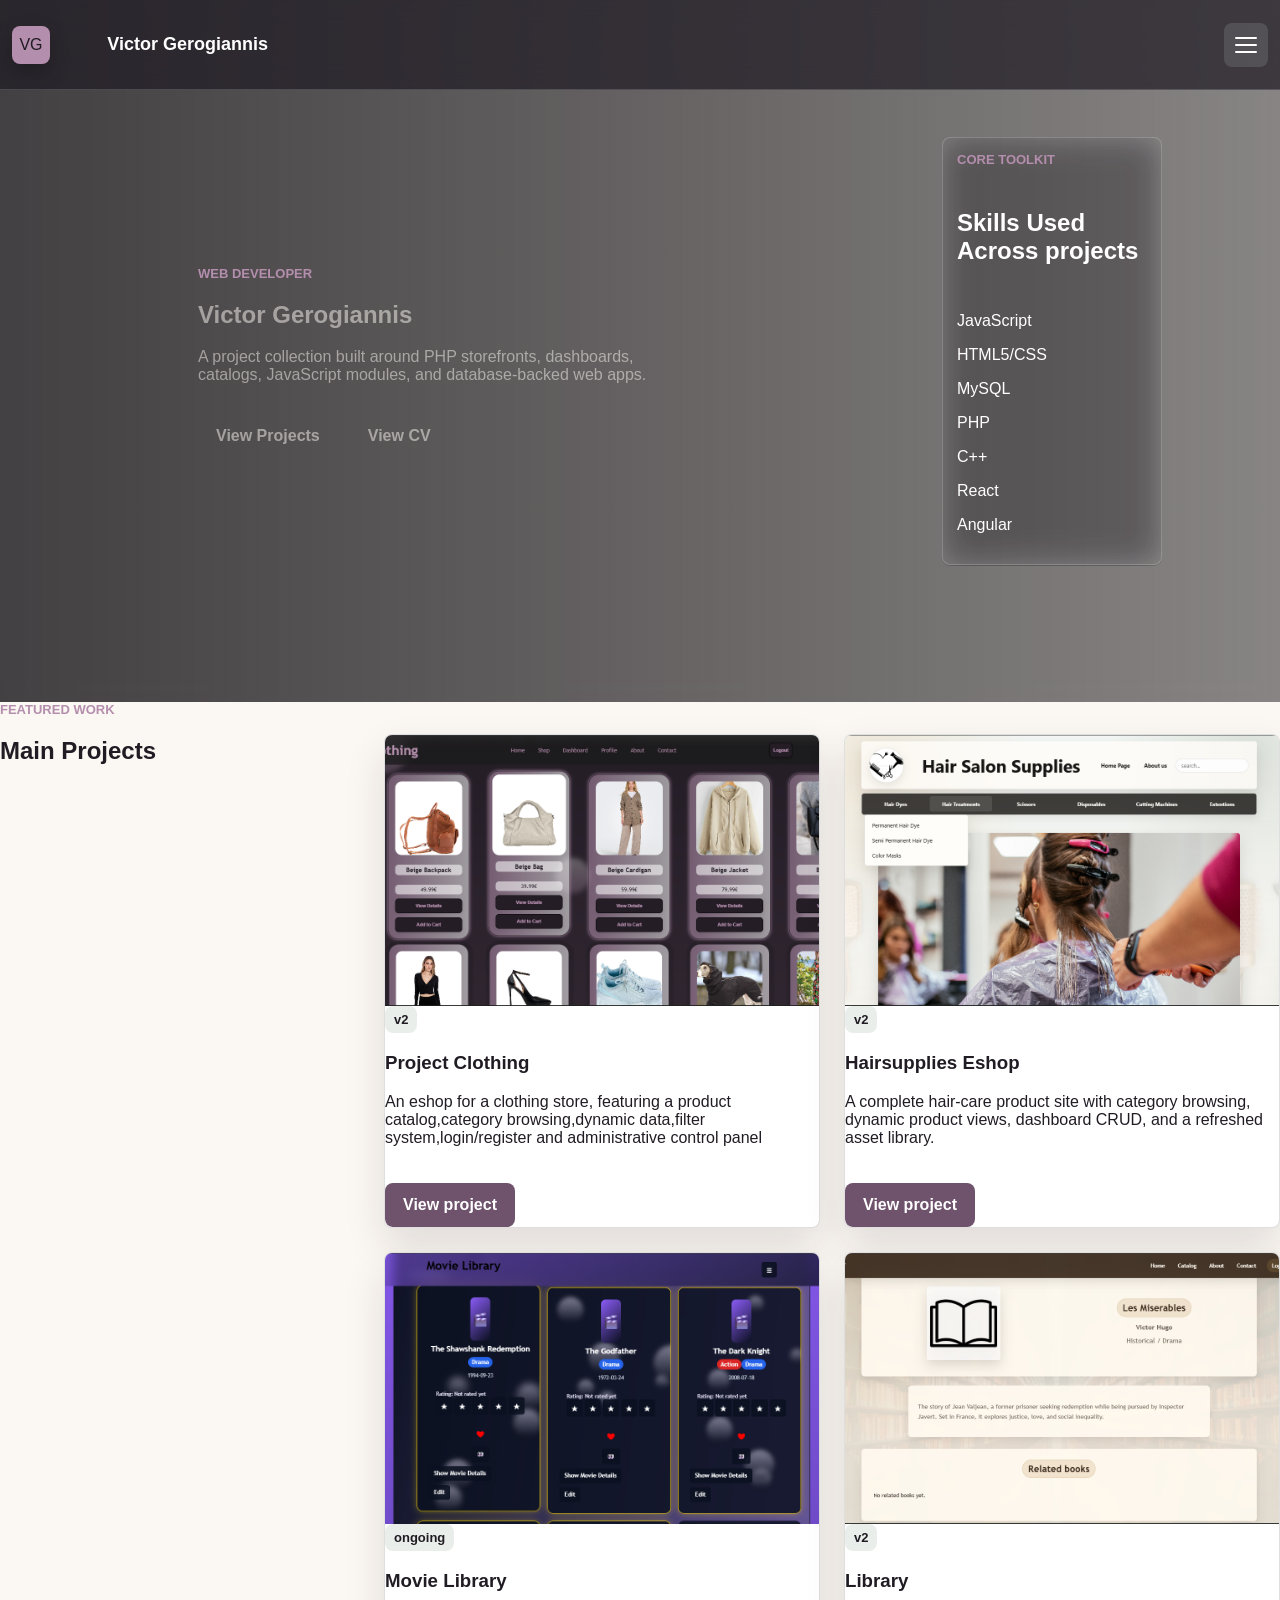
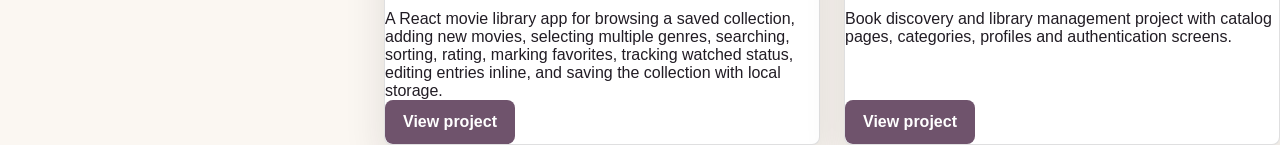
<file: index.html>
<!DOCTYPE html>
<html lang="en">
<head>
    <meta charset="UTF-8">
    <meta name="viewport" content="width=device-width, initial-scale=1.0">
    <title>Victor Gerogiannis</title>
    <link rel="stylesheet" href="css/style.css">
</head>
<body>
    <div id="modalcont" class="modal dnone"></div>
    <header id="headercontainer"></header>
    <main>
        <div id="introcontainer"></div>
        <div id="projectcontainer"></div>
        <!-- <div id="archivecontainer"></div> -->
    </main>
    <footer id="footercontainer"></footer>
    <script type="module" src="js/app.js"></script>
</body>
</html>
</file>
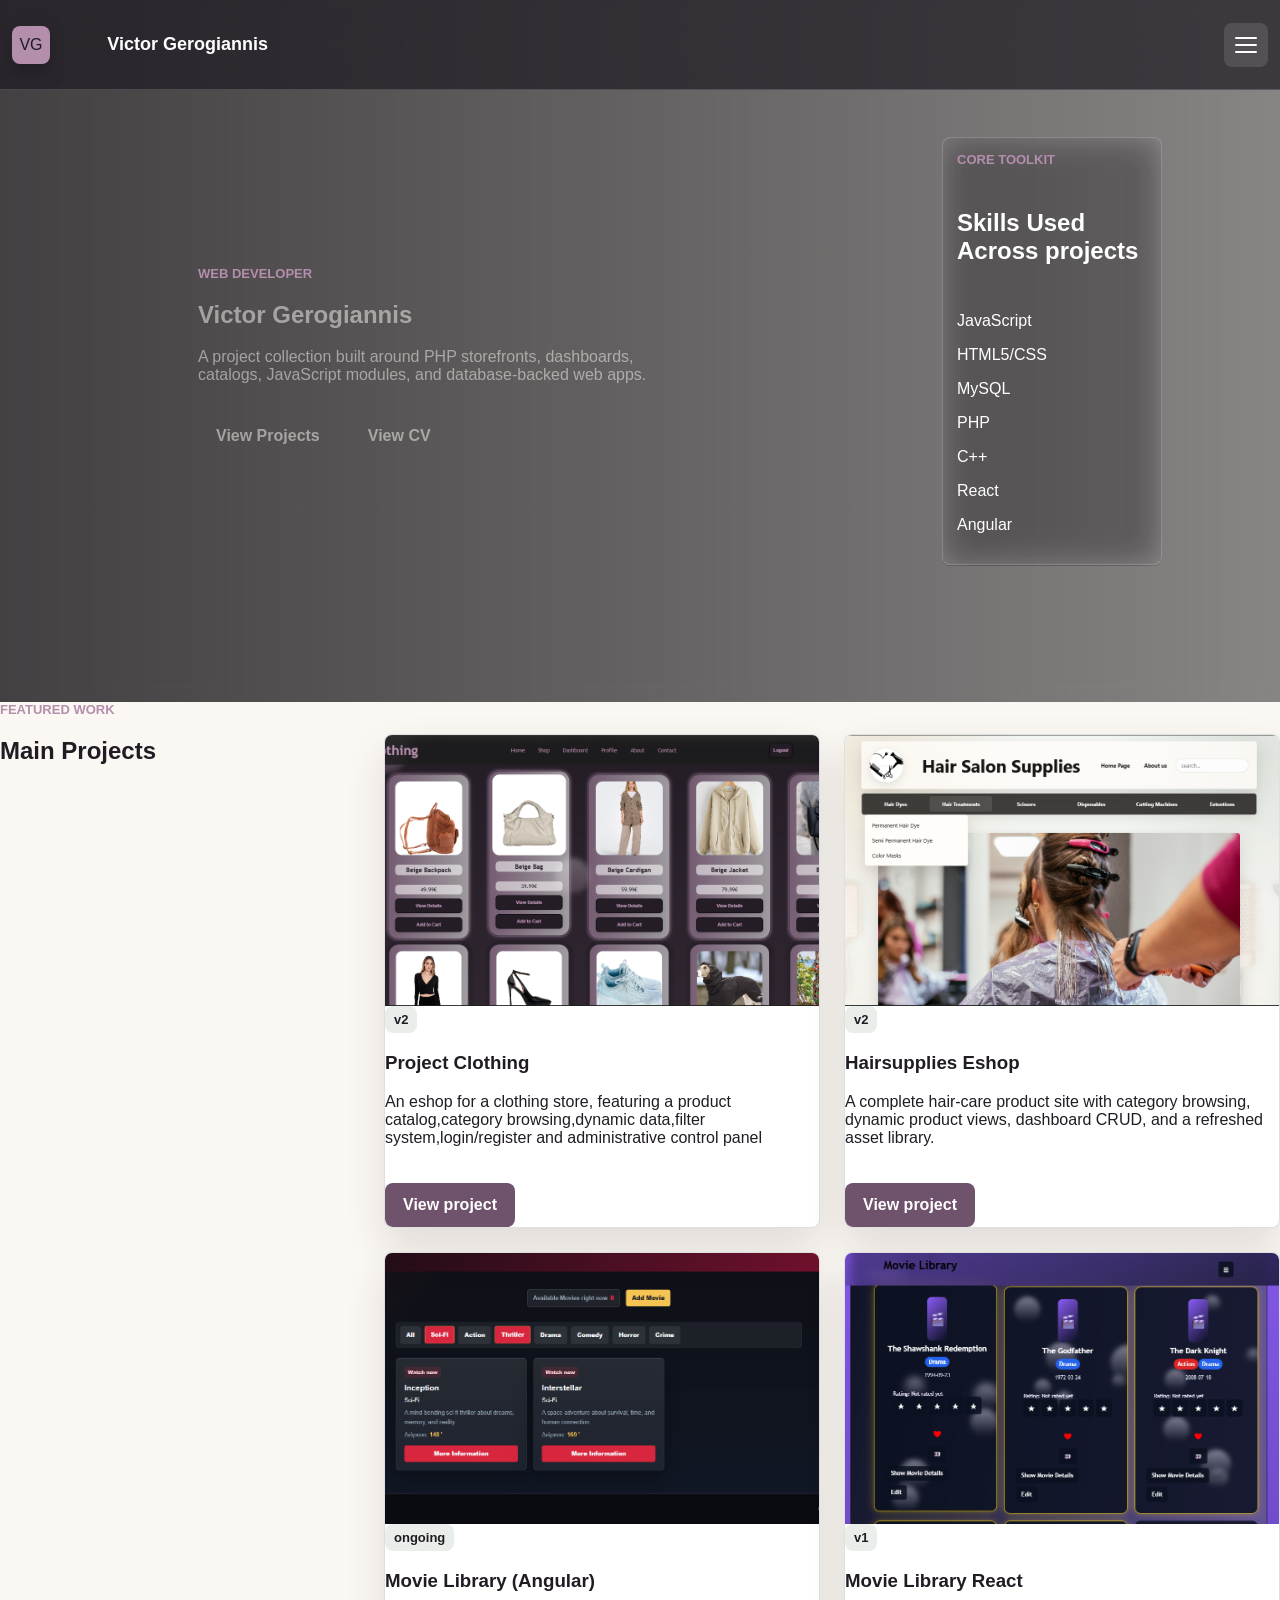
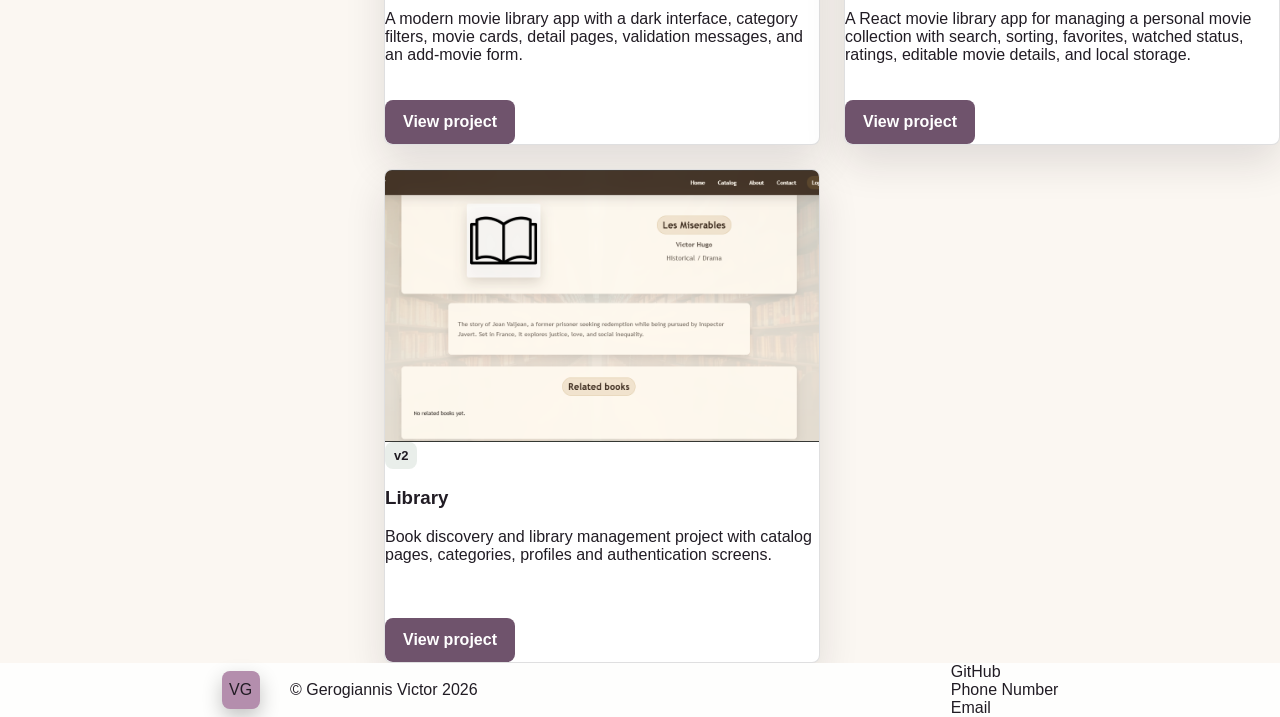
<file: portfolio website/index.html>
<!DOCTYPE html>
<html lang="en">
<head>
    <meta charset="UTF-8">
    <meta name="viewport" content="width=device-width, initial-scale=1.0">
    <title>Victor Gerogiannis</title>
    <link rel="stylesheet" href="css/style.css">
</head>
<body>
    <div id="modalcont" class="modal dnone"></div>
    <header id="headercontainer"></header>
    <main>
        <div id="introcontainer"></div>
        <div id="projectcontainer"></div>
        <!-- <div id="archivecontainer"></div> -->
    </main>
    <footer id="footercontainer"></footer>
    <script type="module" src="js/app.js"></script>
</body>
</html>
</file>
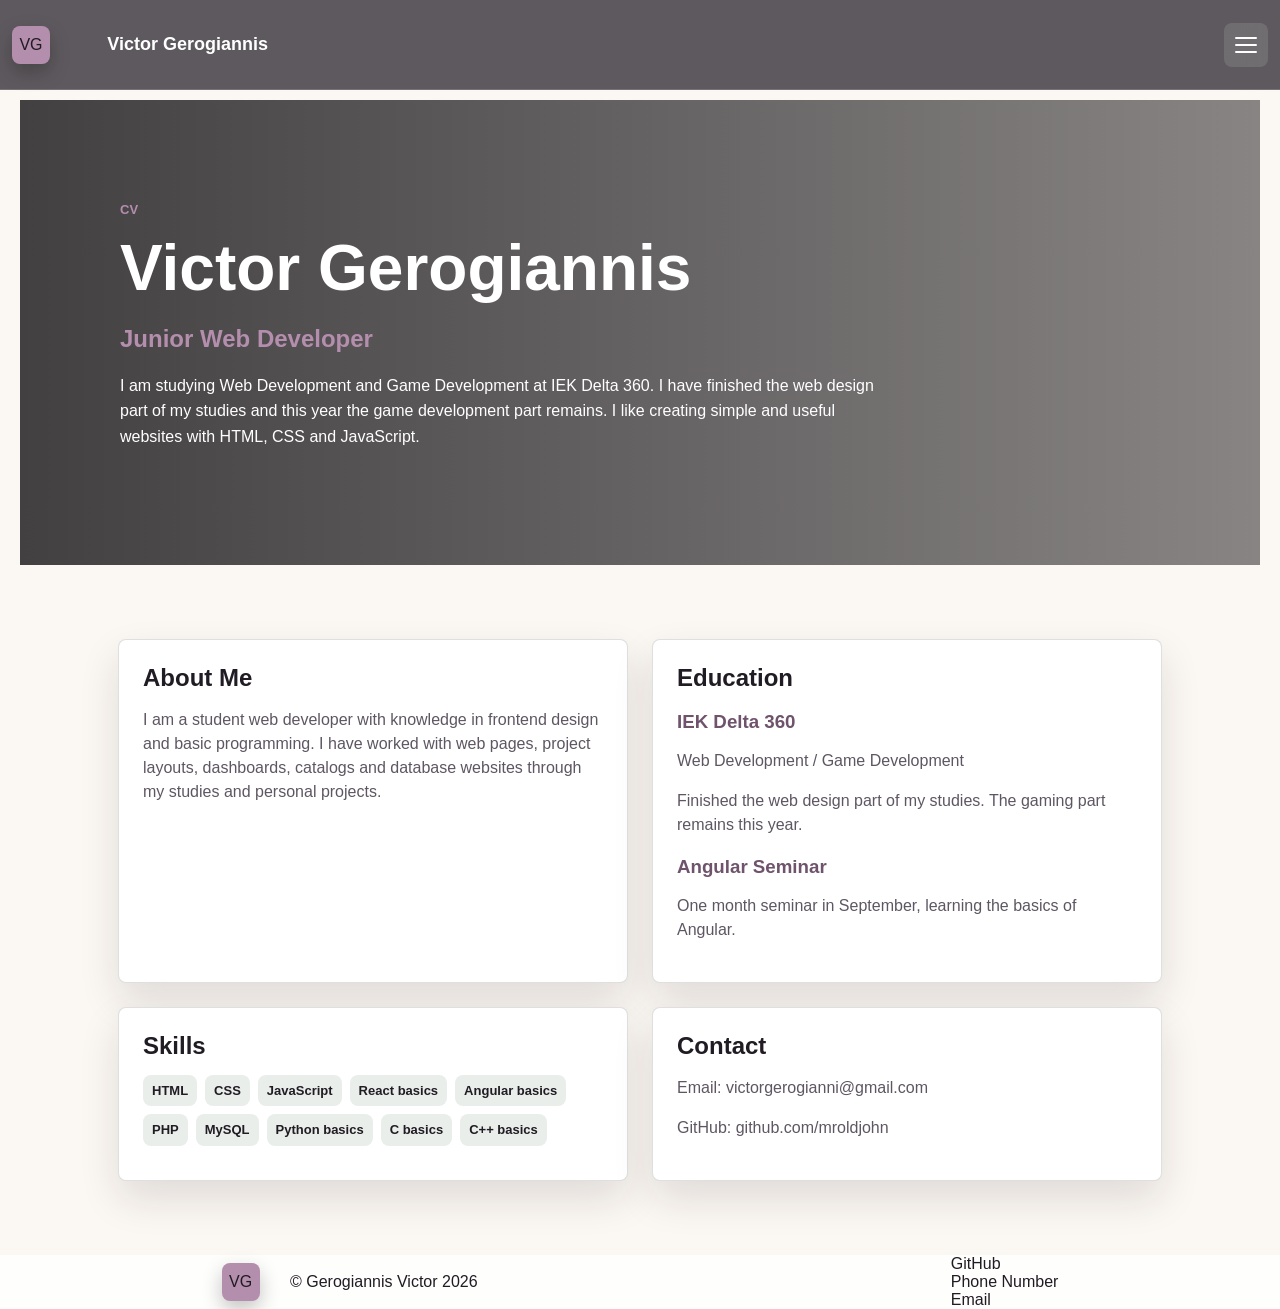
<file: cv.html>
<!DOCTYPE html>
<html lang="en">
<head>
    <meta charset="UTF-8">
    <meta name="viewport" content="width=device-width, initial-scale=1.0">
    <title>Victor Gerogiannis</title>
    <link rel="stylesheet" href="css/style.css">
</head>
<body>
    <div id="modalcont" class="modal dnone"></div>
    <header id="headercontainer"></header>
    <main>
        <div id="cvcontainer"></div>
    </main>
    <footer id="footercontainer"></footer>
    <script type="module" src="js/app.js"></script>
</body>
</html>
</file>
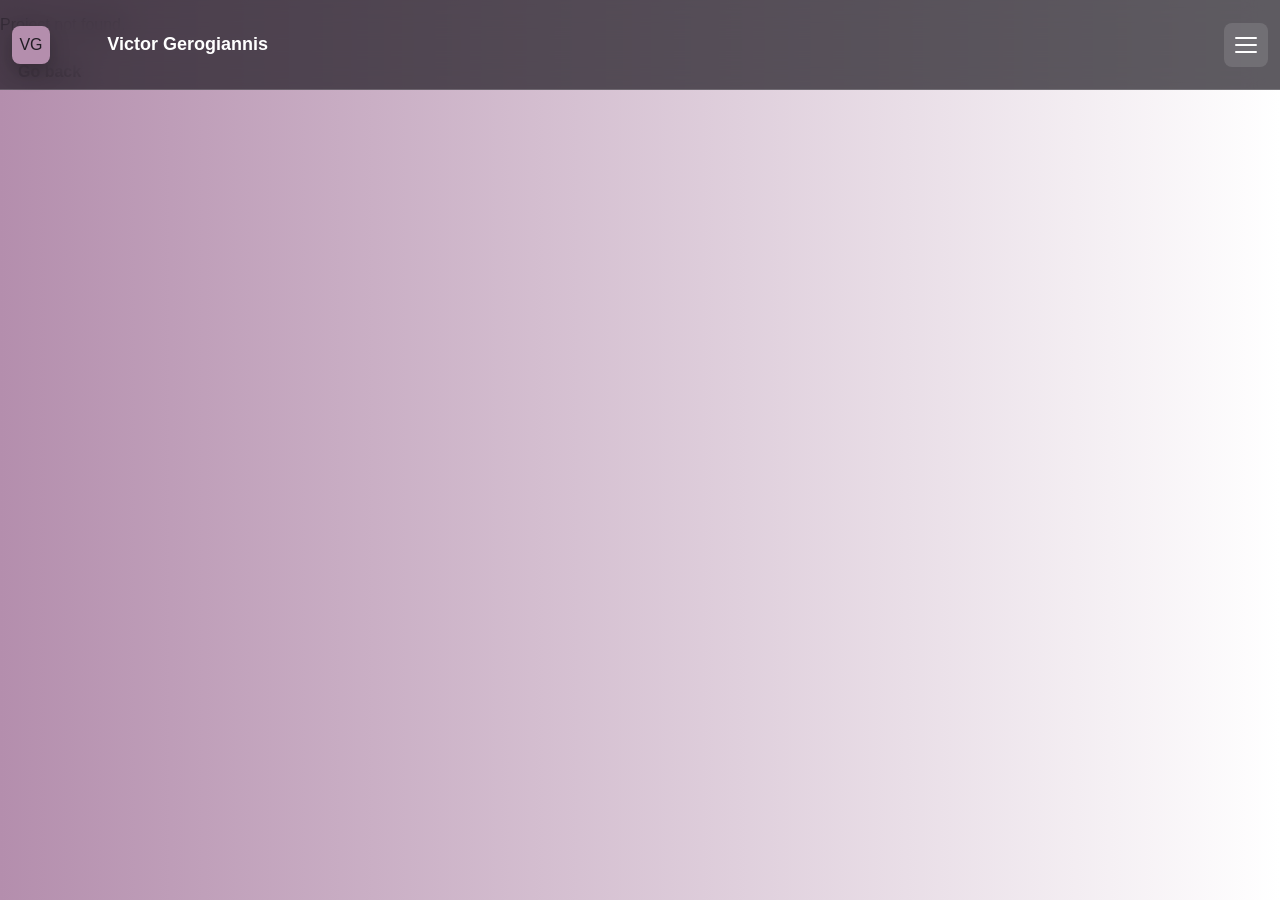
<file: project.html>
<!DOCTYPE html>
<html lang="en">
<head>
    <meta charset="UTF-8">
    <meta name="viewport" content="width=device-width, initial-scale=1.0">
    <title>Victor Gerogiannis</title>
    <link rel="stylesheet" href="css/style.css">
</head>
<body>
    <div id="bgcont"></div>
    <div id="modalcont" class="modal dnone"></div>
    <header id="headercontainer"></header>
    <main>
        <a href="tel:+"></a>
        <div id="projectdisplaycont"></div>
    </main>
    <footer id="footercontainer"></footer>
    <script type="module" src="js/app.js"></script>
</body>
</html>
</file>
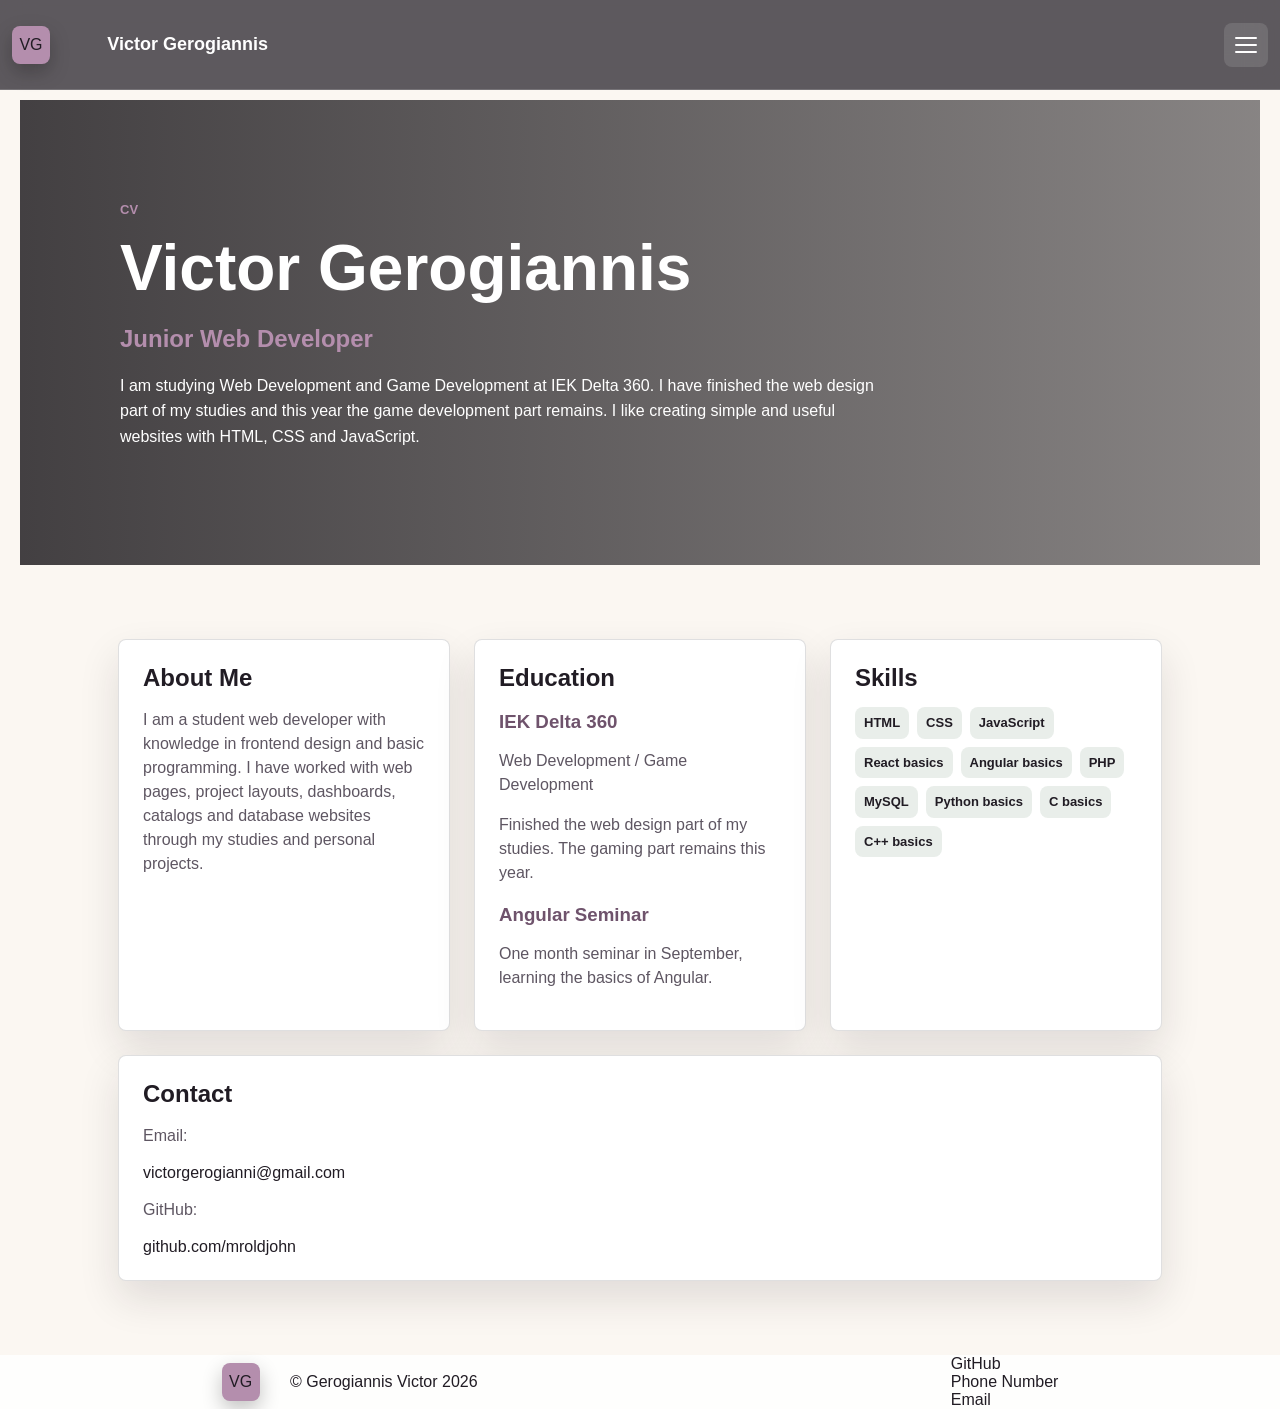
<file: portfolio website/cv.html>
<!DOCTYPE html>
<html lang="en">
<head>
    <meta charset="UTF-8">
    <meta name="viewport" content="width=device-width, initial-scale=1.0">
    <title>Victor Gerogiannis</title>
    <link rel="stylesheet" href="css/style.css">
</head>
<body>
    <div id="modalcont" class="modal dnone"></div>
    <header id="headercontainer"></header>
    <main>
        <div id="cvcontainer"></div>
    </main>
    <footer id="footercontainer"></footer>
    <script type="module" src="js/app.js"></script>
</body>
</html>
</file>
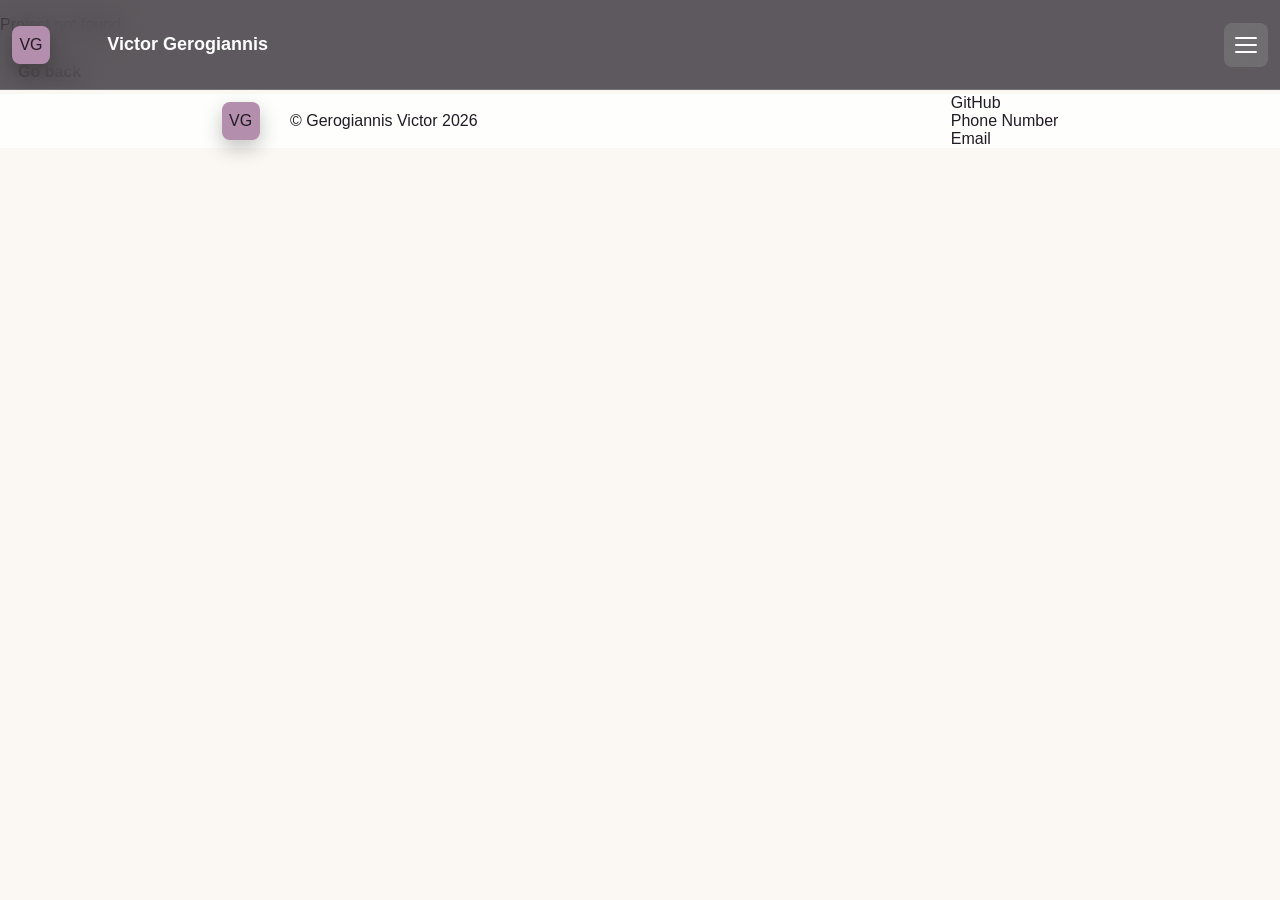
<file: portfolio website/project.html>
<!DOCTYPE html>
<html lang="en">
<head>
    <meta charset="UTF-8">
    <meta name="viewport" content="width=device-width, initial-scale=1.0">
    <title>Victor Gerogiannis</title>
    <link rel="stylesheet" href="css/style.css">
</head>
<body>
    <!-- <div id="bgcont"></div> -->
    <div id="modalcont" class="modal dnone"></div>
    <header id="headercontainer"></header>
    <main>
        <a href="tel:+"></a>
        <div id="projectdisplaycont"></div>
    </main>
    <footer id="footercontainer"></footer>
    <script type="module" src="js/app.js"></script>
</body>
</html>
</file>
<file: css/style.css>
:root {
    --ink: #211c24;
    --ink-soft: #5e5662;
    --mauve: #b48ead;
    --mauve-dark: #6f536c;
    --sage: #8fa994;
    --cream: #fbf7f2;
    --cream-fade:rgba(251, 247, 242,0.5);
    --paper: #ffffff;
    --line: rgba(33, 28, 36, 0.14);
    --glass: rgba(255, 255, 255, 0.84);
    --dark-glass: rgba(33, 28, 36, 0.72);
    --shadow: 0 18px 40px rgba(33, 28, 36, 0.12);
    --radius: 8px;
    --ease: 0.25s ease;

}
.bgsage{
    background:
    linear-gradient(
        to top,
        var(--glass),var(--ink));

}

*{
    box-sizing: border-box;
}
html{
    scroll-behavior: smooth;
}
body {
    margin: 0;
    min-height: 100vh;
    color: var(--ink);
    background: var(--cream);
    font-family: "Trebuchet MS", Arial, sans-serif;
}

body,
button,
input,
textarea {
    letter-spacing: 0;
}
img{
    display:block;
    max-width: 100%;

}
a{
    color:inherit;
    text-decoration: none;
}
main{
    position: relative;
    overflow: hidden;
    z-index: 1;

}
#bgcont,
.bgcont {
    position: fixed;
    inset: 0;
    z-index: 0;
    pointer-events: none;
    overflow: hidden;
    background: linear-gradient(
            to left,
            var(--paper),
            var(--mauve)
        );
}

.drop{
    position:absolute;
    pointer-events: none;
    z-index: 0;
    top: -100px;
    border-radius: 99px;
    
    box-shadow: var(--ink) 0px 0px 5px;
    animation: goingdown 5s linear infinite ;
    opacity: 0.5;
    transition: 3s ;
}

@keyframes goingdown{
    from{
        transform: translateY(-100px);
    }
    to{
        transform: translateY(100vh);
    }
}
.mb30{
    margin-bottom: 30px;
}
.p40{
    padding:40px;
}
.p20{
    padding:20px;
}
.header-inner{
    position: fixed;
    z-index:20;
    top:0;
    left:0;
    width: 100vw;
    min-height: 68px;
    max-height: 90px;
    display: flex;
    align-items: center;
    justify-content: space-between;
    gap:20px;
    padding:12px;
    color:var(--paper);
    background-color: var(--dark-glass);
    border-bottom: 1px solid rgba(255, 255, 255, 0.16);
    backdrop-filter:blur(16px);
}
.logo{
    display: flex;
    flex-direction: row;
    gap: 12px;
    align-items: center;
    justify-content:space-between ;
    width: 20vw;
}
.logo span {
    display: grid;
    width: 38px;
    height: 38px;
    place-items: center;
    flex: 0 0 38px;
    border-radius: var(--radius);
    color: var(--ink);
    background: var(--mauve);
    box-shadow: 0 8px 20px rgba(0, 0, 0, 0.24);
}

.logo strong {
    font-size: 18px;
    white-space: nowrap;
}
.hamburger{
    position: relative;

}
.nav {
    
    align-items: center;
    gap: 6px;
}
.SlideIn{
    animation-duration: 0.8s ease ;
    animation: Slidein;
    
}
@keyframes Slidein {
    0%{
        right:-200px;
        transition: 0.2s ease;
    }
    100%{
        right:0;
    }
}
.nav a,
#closenav,
.hamburger,
.button,
.top-button {
    min-height: 44px;
    border: 0;
    border-radius: var(--radius);
    font: inherit;
    font-weight: bold;
    cursor: pointer;
    transition: transform var(--ease), background var(--ease), color var(--ease), box-shadow var(--ease);
}
.nav a {
    padding: 12px 15px;
    color: rgba(255, 255, 255, 0.86);
}
.dflex{
    display: flex;
}
.dnone{
    display:none;
}
.footer{
    background-color: var(--glass);
    display: flex;
    flex-direction: row;
    gap: 30px;
    align-items: center;
    justify-content: space-around;

    
}

.footer a{
    display: flex;
    gap:5px;
}
.modal-next{
    position: fixed;
    right: 20px;
    top:50%;
}
.modal-prev{
    position: fixed;
    left: 20px;
    top:50%;
}
.modal-dot{
    width:15px;
    margin: 5px;
    height: 15px;
    border-radius: 999px;
    background-color: var(--ink-soft);
    transition: 0.2s ease;
}
.modal-dot.active{
    background-color: var(--ink);
    transition: 0.2s ease;
}
.modal-dot:hover{
    transform: scale(1.2);
}
.hamburger {
    display: flex;
    width: 44px;
    height: 44px;
    padding: 0;
    align-items: center;
    justify-content: center;
    flex-direction: column;
    gap: 5px;
    background: rgba(255, 255, 255, 0.12);
}
.line{

    width: 22px;
    height: 2px;
    border-radius: 999px;
    background: var(--paper);
    transition: transform var(--ease), opacity var(--ease);
}
.hamburger.is-open .line:nth-child(1) {
    transform: translateY(7px) rotate(45deg);
}
.hamburger.is-open .line:nth-child(2) {
    opacity: 0;
}
.hamburger.is-open .line:nth-child(3) {
    transform: translateY(-7px) rotate(-45deg);
}
.nav a:hover,
.nav a:focus-visible {
    color: var(--ink);
    background: var(--paper);
    transform: translateY(-2px);
}
.modal {
    position: fixed;
    inset: 0;
    z-index: 100;
    align-items: center;
    justify-content: center;
    flex-direction: column;
    gap: 16px;
    padding: 24px;
    background: rgba(0, 0, 0, 0.75);
}

.modal img {
    max-width: 90vw;
    max-height: 74vh;
    object-fit: contain;
}

.modal p {
    max-width: min(90vw, 860px);
    margin: 0;
    color: white;
    line-height: 1.5;
    text-align: center;
}

.modal span {
    position: absolute;
    top: 20px;
    right: 28px;
    color: white;
    font-size: 42px;
    cursor: pointer;
}
#introcontainer{
    position: relative;
    min-height: 78vh;
    display: grid;
    grid-template-columns: minmax(0,1fr) minmax(160px,260px);
    /* 1st column can go down to0, but gets the remaining space usualy,2nd col 2nd minmax */
    align-items: center;
    gap:clamp(24px,5vw,60px);
    /* min 24, preferred 5% of view width and max 60px */
    padding: 54px 98px;
    background: 
    linear-gradient(90deg,rgba(21,18,22,0.8),rgba(21,18,22,0.5));
    backdrop-filter: blur(10px);
    color: var(--paper);
}
#projectcontainer{
    padding: 54px 98px;
    background: var(--cream);
    color: var(--ink);
    align-items: start;
}
.project-head h2 {
    margin: 0;
    font-size: clamp(32px, 5vw, 56px);
}
.project-card {
    overflow: hidden;
    border: 1px solid var(--line);
    border-radius: var(--radius);
    background: var(--paper);
    box-shadow: var(--shadow);
}

.project-card img {
    width: 100%;
    aspect-ratio: 16 / 10;
    object-fit: cover;
    background: var(--mauve-dark);
}
.project-card-info {
    display: flex;
    flex-wrap: wrap;
    gap: 8px;
    align-items: center;
}

.project-card-info span,
.project-card-info p{
    margin: 0;
    padding: 6px 9px;
    background: rgba(143,169,148,0.2);
    border-radius: var(--radius);
    font-size: 13px;
    font-weight: bold;
    

}
.desccont{
    height: 90px;
}
.product-card h3{
    font-size: 24px;
}
.project-card .button {
    width: fit-content;
    color: var(--paper);
    background: var(--mauve-dark);
}
.project-cont{
    display: grid;
    grid-template-columns: 30% 70%;
}
.project-grid {
    display: grid;
    grid-template-columns: repeat(2, minmax(0, 1fr));
    gap: 24px;
    margin-top: 32px;
}

.eyebrow{
    margin: 0 0 10px;
    color:var(--mauve);
    font-size: 13px;
    font-weight: bold;
    text-transform: uppercase;

}
.imgcont .slide{
    display:none;
}
.imgcont .slide:first-child{
    display:block;
}
.home{
    max-width: 680px;
    margin: 22px 0 0 ;
    color: var(--cream-fade);
}
.actions{
    display: flex;
    flex-wrap: wrap;
    gap: 12px;
    margin-top: 30px;
}
.button {
    display: inline-flex;
    align-items: center;
    justify-content: center;
    padding: 12px 18px;
}

.button:hover,
.button:focus-visible {
    transform: translateY(-2px);
}
.skills {
    display: grid;
    gap: 12px;
    padding: 14px;
    border: 1px solid rgba(255, 255, 255, 0.18);
    border-radius: var(--radius);
    background: rgba(255, 255, 255, 0.12);
    backdrop-filter: blur(16px);
}
.cv-cont{
    padding-top: 80px;
}
.cv-intro{
    color: var(--paper);
    background:
    linear-gradient(90deg,rgba(21,18,22,0.8),rgba(21,18,22,0.5));
}
.cv-intro h1{
    margin: 0;
    font-size: clamp(36px, 6vw, 64px);
}
.cv-intro h2{
    color: var(--mauve);
}
.cv-intro p{
    max-width: 760px;
    line-height: 1.6;
}
.cv-main{
    display: grid;
    grid-template-columns: repeat(2,minmax(0,1fr));
    gap: 24px;
    padding: 54px 98px;
}
.cv-box{
    padding: 24px;
    border: 1px solid var(--line);
    border-radius: var(--radius);
    background: var(--paper);
    box-shadow: var(--shadow);
}
.cv-box h2{
    margin: 0 0 15px;
}
.cv-box h3{
    margin-bottom: 5px;
    color: var(--mauve-dark);
}
.cv-box p{
    color: var(--ink-soft);
    line-height: 1.5;
}
.cv-skills{
    display: flex;
    flex-wrap: wrap;
    gap: 8px;
}
.cv-skills p{
    margin: 0;
    padding: 6px 9px;
    background: rgba(143,169,148,0.2);
    border-radius: var(--radius);
    color: var(--ink);
    font-size: 13px;
    font-weight: bold;
}
   .nav {

        display: flex;
        gap: 8px;
        padding: 12px;
        border-radius: var(--radius);
        background: var(--dark-glass);
        border: 1px solid rgba(255, 255, 255, 0.16);
        box-shadow: var(--shadow);
        opacity: 0;
        pointer-events: none;
        transform: translateX(180px);
        transition: opacity var(--ease), transform var(--ease);
    }
    .nav.nav-open {
        opacity: 1;
        pointer-events: auto;
        transform: translateX(0);
    }
    .nav a {
        width: 100%;
    }
section{
    padding: 100px;
    margin: 20px;
}
@media (max-width: 768px){
    .header-inner {
        max-height: none;
    }
    .logo {
        width: auto;
    }
    .logo strong {
        display: none;
    }
    .hamburger {
        display: inline-flex;
    }
 
    #introcontainer,.project-cont,.project-grid,.cv-main{
        grid-template-columns:minmax(0, 1fr);
    }
    .cv-main {
        padding-left: 24px;
        padding-right: 24px;
    }
}
</file>
<file: portfolio website/css/style.css>
:root {
    --ink: #211c24;
    --ink-soft: #5e5662;
    --mauve: #b48ead;
    --mauve-dark: #6f536c;
    --sage: #8fa994;
    --cream: #fbf7f2;
    --cream-fade:rgba(251, 247, 242,0.5);
    --paper: #ffffff;
    --line: rgba(33, 28, 36, 0.14);
    --glass: rgba(255, 255, 255, 0.84);
    --dark-glass: rgba(33, 28, 36, 0.72);
    --shadow: 0 18px 40px rgba(33, 28, 36, 0.12);
    --radius: 8px;
    --ease: 0.25s ease;

}
.bgsage{
    background:
    linear-gradient(
        to top,
        var(--glass),var(--ink));

}

*{
    box-sizing: border-box;
}
html{
    scroll-behavior: smooth;
}
body {
    margin: 0;
    min-height: 100vh;
    color: var(--ink);
    background: var(--cream);
    font-family: "Trebuchet MS", Arial, sans-serif;
}

body,
button,
input,
textarea {
    letter-spacing: 0;
}
img{
    display:block;
    max-width: 100%;

}
a{
    color:inherit;
    text-decoration: none;
}
main{
    position: relative;
    overflow: hidden;
    z-index: 1;

}
#bgcont,
.bgcont {
    position: fixed;
    inset: 0;
    z-index: 0;
    pointer-events: none;
    overflow: hidden;
    background: linear-gradient(
            to left,
            var(--paper),
            var(--mauve)
        );
}

.drop{
    position:absolute;
    pointer-events: none;
    z-index: 0;
    top: -100px;
    border-radius: 99px;
    
    box-shadow: var(--ink) 0px 0px 5px;
    animation: goingdown 5s linear infinite ;
    opacity: 0.5;
    transition: 3s ;
}

@keyframes goingdown{
    from{
        transform: translateY(-100px);
    }
    to{
        transform: translateY(100vh);
    }
}
.mb30{
    margin-bottom: 30px;
}
.p40{
    padding:40px;
}
.p20{
    padding:20px;
}
.header-inner{
    position: fixed;
    z-index:20;
    top:0;
    left:0;
    width: 100vw;
    min-height: 68px;
    max-height: 90px;
    display: flex;
    align-items: center;
    justify-content: space-between;
    gap:20px;
    padding:12px;
    color:var(--paper);
    background-color: var(--dark-glass);
    border-bottom: 1px solid rgba(255, 255, 255, 0.16);
    backdrop-filter:blur(16px);
}
.logo{
    display: flex;
    flex-direction: row;
    gap: 12px;
    align-items: center;
    justify-content:space-between ;
    width: 20vw;
}
.logo span {
    display: grid;
    width: 38px;
    height: 38px;
    place-items: center;
    flex: 0 0 38px;
    border-radius: var(--radius);
    color: var(--ink);
    background: var(--mauve);
    box-shadow: 0 8px 20px rgba(0, 0, 0, 0.24);
}

.logo strong {
    font-size: 18px;
    white-space: nowrap;
}
.hamburger{
    position: relative;

}
.nav {
    
    align-items: center;
    gap: 6px;
}
.SlideIn{
    animation-duration: 0.8s ease ;
    animation: Slidein;
    
}
@keyframes Slidein {
    0%{
        right:-200px;
        transition: 0.2s ease;
    }
    100%{
        right:0;
    }
}
.nav a,
#closenav,
.hamburger,
.button,
.top-button {
    min-height: 44px;
    border: 0;
    border-radius: var(--radius);
    font: inherit;
    font-weight: bold;
    cursor: pointer;
    transition: transform var(--ease), background var(--ease), color var(--ease), box-shadow var(--ease);
}
.nav a {
    padding: 12px 15px;
    color: rgba(255, 255, 255, 0.86);
}
.dflex{
    display: flex;
}
.dnone{
    display:none;
}
.footer{
    background-color: var(--glass);
    display: flex;
    flex-direction: row;
    gap: 30px;
    align-items: center;
    justify-content: space-around;

    
}

.footer a{
    display: flex;
    gap:5px;
}
.modal-next{
    position: fixed;
    right: 20px;
    top:50%;
}
.modal-prev{
    position: fixed;
    left: 20px;
    top:50%;
}
.modal-dot{
    width:15px;
    margin: 5px;
    height: 15px;
    border-radius: 999px;
    background-color: var(--ink-soft);
    transition: 0.2s ease;
}
.modal-dot.active{
    background-color: var(--ink);
    transition: 0.2s ease;
}
.modal-dot:hover{
    transform: scale(1.2);
}
.hamburger {
    display: flex;
    width: 44px;
    height: 44px;
    padding: 0;
    align-items: center;
    justify-content: center;
    flex-direction: column;
    gap: 5px;
    background: rgba(255, 255, 255, 0.12);
}
.line{

    width: 22px;
    height: 2px;
    border-radius: 999px;
    background: var(--paper);
    transition: transform var(--ease), opacity var(--ease);
}
.hamburger.is-open .line:nth-child(1) {
    transform: translateY(7px) rotate(45deg);
}
.hamburger.is-open .line:nth-child(2) {
    opacity: 0;
}
.hamburger.is-open .line:nth-child(3) {
    transform: translateY(-7px) rotate(-45deg);
}
.nav a:hover,
.nav a:focus-visible {
    color: var(--ink);
    background: var(--paper);
    transform: translateY(-2px);
}
.modal {
    position: fixed;
    inset: 0;
    z-index: 100;
    align-items: center;
    justify-content: center;
    flex-direction: column;
    gap: 16px;
    padding: 24px;
    background: rgba(0, 0, 0, 0.75);
}

.modal img {
    max-width: 90vw;
    max-height: 74vh;
    object-fit: contain;
}

.modal p {
    max-width: min(90vw, 860px);
    margin: 0;
    color: white;
    line-height: 1.5;
    text-align: center;
}

.modal span {
    position: absolute;
    top: 20px;
    right: 28px;
    color: white;
    font-size: 42px;
    cursor: pointer;
}
#introcontainer{
    position: relative;
    min-height: 78vh;
    display: grid;
    grid-template-columns: minmax(0,1fr) minmax(160px,260px);
    /* 1st column can go down to0, but gets the remaining space usualy,2nd col 2nd minmax */
    align-items: center;
    gap:clamp(24px,5vw,60px);
    /* min 24, preferred 5% of view width and max 60px */
    padding: 54px 98px;
    background: 
    linear-gradient(90deg,rgba(21,18,22,0.8),rgba(21,18,22,0.5));
    backdrop-filter: blur(10px);
    color: var(--paper);
}
#projectcontainer{
    padding: 54px 98px;
    background: var(--cream);
    color: var(--ink);
    align-items: start;
}
.project-head h2 {
    margin: 0;
    font-size: clamp(32px, 5vw, 56px);
}
.project-card {
    overflow: hidden;
    border: 1px solid var(--line);
    border-radius: var(--radius);
    background: var(--paper);
    box-shadow: var(--shadow);
}

.project-card img {
    width: 100%;
    aspect-ratio: 16 / 10;
    object-fit: cover;
    background: var(--mauve-dark);
}
.project-card-info {
    display: flex;
    flex-wrap: wrap;
    gap: 8px;
    align-items: center;
}

.project-card-info span,
.project-card-info p{
    margin: 0;
    padding: 6px 9px;
    background: rgba(143,169,148,0.2);
    border-radius: var(--radius);
    font-size: 13px;
    font-weight: bold;
    

}
.desccont{
    height: 90px;
}
.product-card h3{
    font-size: 24px;
}
.project-card .button {
    width: fit-content;
    color: var(--paper);
    background: var(--mauve-dark);
}
.project-cont{
    display: grid;
    grid-template-columns: 30% 70%;
}
.project-grid {
    display: grid;
    grid-template-columns: repeat(2, minmax(0, 1fr));
    gap: 24px;
    margin-top: 32px;
}

.eyebrow{
    margin: 0 0 10px;
    color:var(--mauve);
    font-size: 13px;
    font-weight: bold;
    text-transform: uppercase;

}
.imgcont .slide{
    display:none;
}
.imgcont .slide:first-child{
    display:block;
}
.home{
    max-width: 680px;
    margin: 22px 0 0 ;
    color: var(--cream-fade);
}
.actions{
    display: flex;
    flex-wrap: wrap;
    gap: 12px;
    margin-top: 30px;
}
.button {
    display: inline-flex;
    align-items: center;
    justify-content: center;
    padding: 12px 18px;
}

.button:hover,
.button:focus-visible {
    transform: translateY(-2px);
}
.skills {
    display: grid;
    gap: 12px;
    padding: 14px;
    border: 1px solid rgba(255, 255, 255, 0.18);
    border-radius: var(--radius);
    background: rgba(255, 255, 255, 0.12);
    backdrop-filter: blur(16px);
}
.cv-cont{
    padding-top: 80px;
}
.cv-intro{
    color: var(--paper);
    background:
    linear-gradient(90deg,rgba(21,18,22,0.8),rgba(21,18,22,0.5));
}
.cv-intro h1{
    margin: 0;
    font-size: clamp(36px, 6vw, 64px);
}
.cv-intro h2{
    color: var(--mauve);
}
.cv-intro p{
    max-width: 760px;
    line-height: 1.6;
}
.cv-main{
    display: flex;
    flex-direction: row;
    flex-wrap: wrap;
    gap: 24px;
    padding: 54px 98px;
}
.cv-box{
    flex: 1 1 260px;
    padding: 24px;
    border: 1px solid var(--line);
    border-radius: var(--radius);
    background: var(--paper);
    box-shadow: var(--shadow);
}
.cv-box h2{
    margin: 0 0 15px;
}
.cv-box h3{
    margin-bottom: 5px;
    color: var(--mauve-dark);
}
.cv-box p{
    color: var(--ink-soft);
    line-height: 1.5;
}
.cv-skills{
    display: flex;
    flex-wrap: wrap;
    gap: 8px;
}
.cv-skills p{
    margin: 0;
    padding: 6px 9px;
    background: rgba(143,169,148,0.2);
    border-radius: var(--radius);
    color: var(--ink);
    font-size: 13px;
    font-weight: bold;
}
   .nav {

        display: flex;
        gap: 8px;
        padding: 12px;
        border-radius: var(--radius);
        background: var(--dark-glass);
        border: 1px solid rgba(255, 255, 255, 0.16);
        box-shadow: var(--shadow);
        opacity: 0;
        pointer-events: none;
        transform: translateX(180px);
        transition: opacity var(--ease), transform var(--ease);
    }
    .nav.nav-open {
        opacity: 1;
        pointer-events: auto;
        transform: translateX(0);
    }
    .nav a {
        width: 100%;
    }
section{
    padding: 100px;
    margin: 20px;
}
@media (max-width: 768px){
    .header-inner {
        max-height: none;
    }
    .logo {
        width: auto;
    }
    .logo strong {
        display: none;
    }
    .hamburger {
        display: inline-flex;
    }
 
    #introcontainer,.project-cont,.project-grid{
        grid-template-columns:minmax(0, 1fr);
    }
    .cv-main {
        padding-left: 24px;
        padding-right: 24px;
    }
}
</file>
